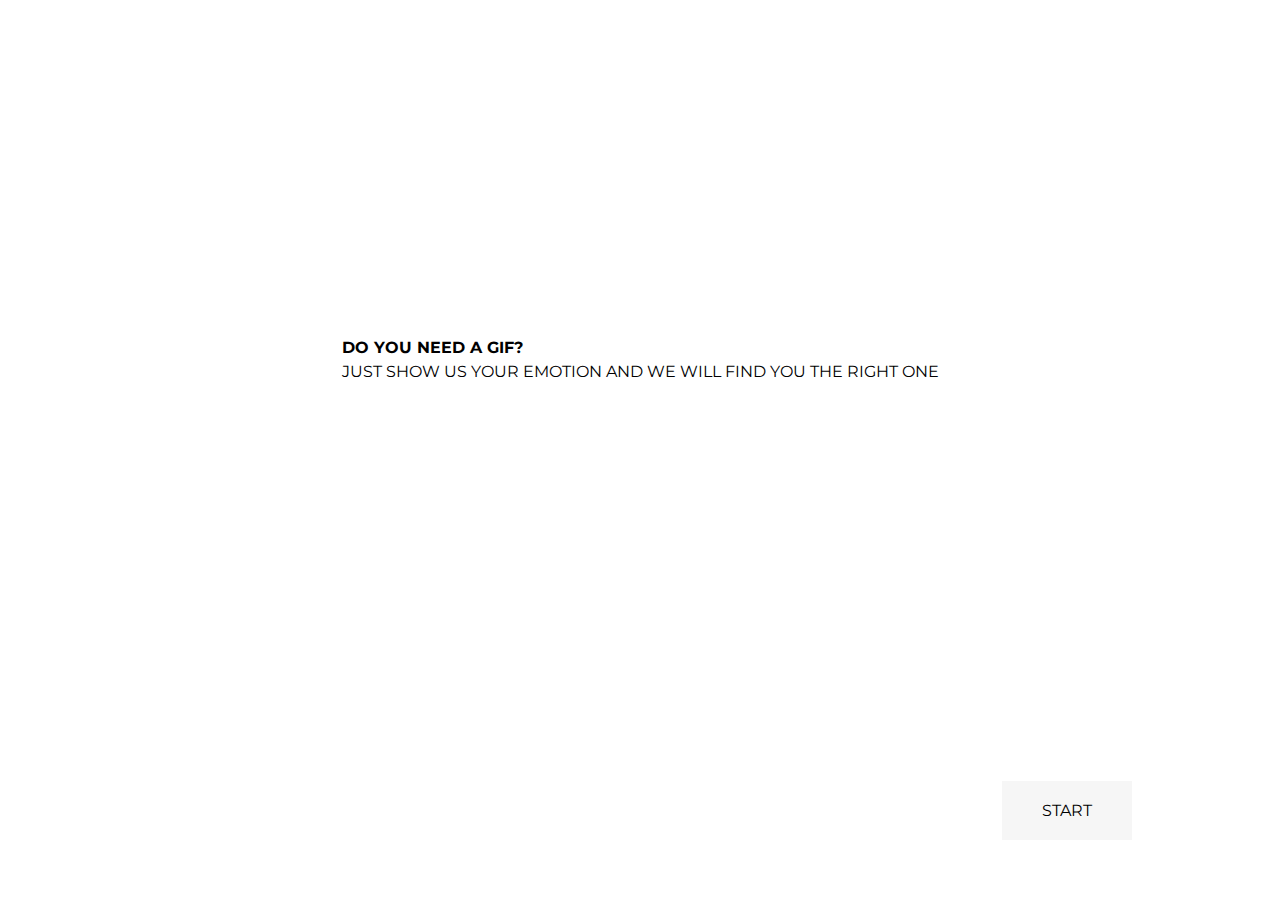
<file: index.html>
<!DOCTYPE html>
<html lang="en">
<head>
    <meta charset="UTF-8">
    <meta name="viewport" content="width=device-width, initial-scale=1">
    <title>Gif Search</title>
    <link href="styles/style.css" rel="stylesheet" type="text/css">
</head>
<body>
    <div id="start">
        <p><b>Do you need a GIF?</b><br> Just show us your Emotion and we will find you the right one</p>
        <a class="start_btn" href="gif.html">Start</a>
    </div>

</body>
</html>
</file>
<file: styles/style.css>
@import url('https://fonts.googleapis.com/css?family=Montserrat:100,100i,200,200i,300,300i,400,400i,500,500i');

html {
    width: 100%;
    height: 100vh;
}

body {
    font-family: 'Montserrat', sans-serif;
    background-color: #fff;
    width: 100%;
    height: 100%;
    font-size: 16px;
    margin: 0;
    padding: 0;
    text-transform: uppercase;
}


#videoel {
    -o-transform : scaleX(-1);
    -webkit-transform : scaleX(-1);
    transform : scaleX(-1);
    width: 100%;
    height: 100%;
}

#overlay {
    position: absolute;
    top: 0;
    left: 0;
    -o-transform : scaleX(-1);
    -webkit-transform : scaleX(-1);
    transform : scaleX(-1);
    width: 100%;
    height: 100%;
}

#start {
    grid-template-rows: 1fr 20%;
    grid-template-columns: 1fr;
    display: grid;
    max-width: 1024px;
    margin-left : auto;
    margin-right : auto;
    height: 100vh;

}

#start > p {
    align-self: center;
    justify-self: center;
    padding: 20px;
    line-height: 1.5em;
}

.start_btn {
    text-decoration: none;
    background-color: #F6F6F6;
    color: black;
    padding: 20px 40px;
    justify-self: end;
    align-self: center;
    margin: 20px;
}

#container {
    margin-top : 50px;
    margin-left : auto;
    margin-right : auto;
    display: grid;
    max-width: 1024px;
    grid-gap: 20px;
    grid-template-rows: repeat(2,220px);
    grid-template-columns: 1fr minmax(400px, 40%);
    grid-template-areas:
        "gif chart"
        "gif video";
}


#video_container {
    position: relative;
    grid-area: video;
}

#emotion_container {
    grid-area: chart;
    background-color: #F6F6F6;
    display: flex;
}

#gif_container {
    grid-area: gif;
    display: grid;
    grid-template-columns: repeat(auto-fill,220px);
    grid-auto-rows: 220px;
    justify-content: center;
    grid-gap: 20px;
}

.emotion_margin {
    margin: auto;
}

#emotion_icons {
    height: 50px;
    padding-left: 40px;
    padding-top: 10px;
}

.emotion_icon {
    margin-left : 48px;

}

#emotion_chart{
    margin: 0 auto;
    width : 100%;
}

/* d3 */
.bar {
    fill : #222222;
    fill-opacity : .9;
}

.gif {
    cursor: pointer;
    overflow: hidden;
}

.gif_background {
    box-sizing: border-box;
    -moz-box-sizing: border-box;
    -webkit-box-sizing: border-box;
    width: 100%;
    height: 100%;
    background-color: #F6F6F6 ;
    display: flex;
    align-items: center;
    justify-content: center;
    overflow: hidden;
}

#modal {
    display: none;
    position: fixed;
    background-color: white;
    top: 0;
    left: 0;
    width: 100%;
    height: 100%;

}

#modal_container {
    margin-top : 50px;
    margin-left : auto;
    margin-right : auto;
    max-width: 1024px;
    grid-gap: 20px;
    display: grid;
    grid-template-rows: 2fr 1fr 1fr;
    grid-template-columns: 1fr minmax(200px, 33%);
    grid-template-areas:
            "gif_modal icon_modal"
            "gif_modal share"
            "gif_modal back";
}

#gif_modal {
    grid-area: gif_modal;
    background-color: #F6F6F6;
    display: flex;
    align-items: center;
    justify-content: center;
    padding: 40px 20px;
    overflow: hidden;

}

#icon_modal {
    grid-area: icon_modal;
    display: flex;
    align-items: center;
    flex-direction: column;
    justify-content: center;
    background-color: #F6F6F6;
    padding: 10px;
}

#share {
    grid-area: share;
    display: flex;
}

#link {
    width: 60%;
    font-size: 16px;
    border: 1px solid #F6F6F6;
}

#copy_btn {
    background-color: #F6F6F6;
    cursor: pointer;
    display: flex;
    align-items: center;
    justify-content: center;
    flex-grow: 1;
    padding: 0 10px;
    white-space: nowrap;
}

#copy_btn > p {
    padding: 0 10px;
}

.back_btn {
    grid-area: back;
    background-color: #F6F6F6;
    cursor: pointer;
    display: flex;
    align-items: center;
    justify-content: center;
}

.back_btn > p {
    padding: 0 10px;
}

.yAxis {
font-family: Montserrat;
font-style: normal;
font-weight: 300;
line-height: normal;
font-size: 13px;
text-align: center;
letter-spacing: 0.2em;
text-transform: uppercase;

}



@media (max-width: 992px) {
    #container {
        margin-top : 10px;
        margin-left : auto;
        margin-right : auto;
        display: grid;
        grid-row-gap: 20px;
        grid-template-rows: 1fr min-content min-content;
        grid-template-columns: 1fr;
        grid-template-areas:
                "gif"
                "chart"
                "video";
    }

    #modal_container {
        margin-top : 10px;
        margin-left : auto;
        margin-right : auto;
        height: 100%;
        grid-gap: 20px;
        display: grid;
        grid-template-rows: 60% 1fr 1fr;
        grid-template-columns: 1fr 1fr;
        grid-template-areas:
                "gif_modal gif_modal"
                "share back"
                "icon_modal icon_modal";
    }

    #gif_container {
        grid-area: gif;
        display: grid;
        grid-template-columns: repeat(auto-fill, 220px);
        grid-auto-rows: 220px;
        justify-content: center;
        grid-gap: 20px;
    }
}

@media (max-width: 600px) {
    #gif_container {
        grid-area: gif;
        display: grid;
        grid-template-columns: repeat(auto-fill, 190px);
        grid-auto-rows: 190px;
        justify-content: center;
        grid-row-gap: 20px;
        grid-column-gap: 5px;
    }
}
</file>
